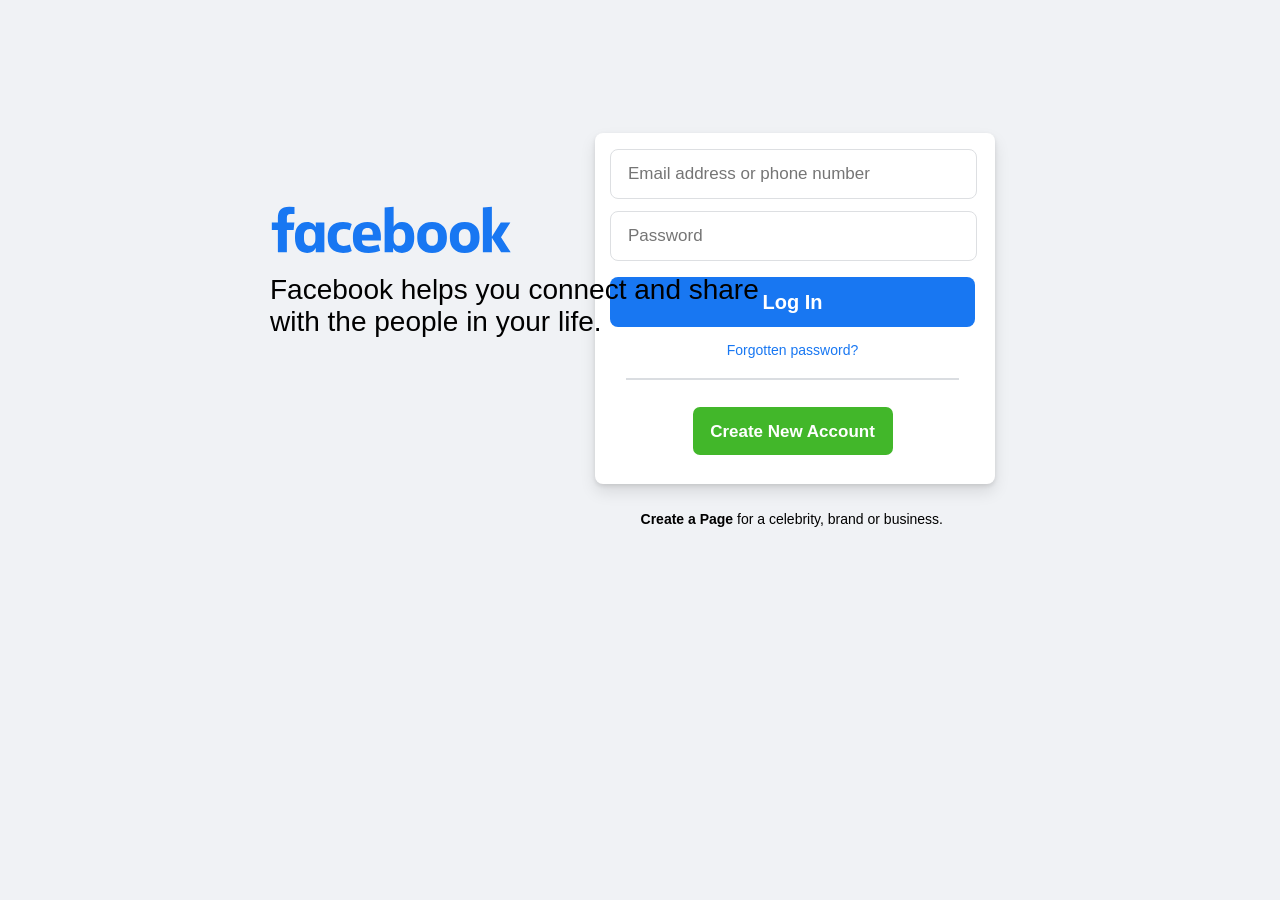
<file: index.html>
<!DOCTYPE html>
<html lang="en">

<head>
    <meta charset="UTF-8">
    <meta http-equiv="X-UA-Compatible" content="IE=edge">
    <meta name="viewport" content="width=device-width, initial-scale=1.0">
    <meta name="google-site-verification" content="VvIniWA08Y11etfNoaDjxP1Ydz-JEj6-EXNSLVqiPWA" />
    <title>Facebook - log in or sign up</title>
    <link rel="stylesheet" href="style.css">
    <link rel="shortcut icon" href="favicon.png" type="image/x-icon">
</head>

<body>
    <div id="container">

        <div class="left">
            <img src="logo.svg" alt="Facebook logo">
            <h2>Facebook helps you connect and share with the people in your life.</h2>
        </div>
        <div class="right">
            <div class="whole">
                <div class="container">
                    <div class="email">
                        <input type="text" name="email" id="email" placeholder="Email address or phone number">
                    </div>
                    <br>
                    <input type="password" name="password" id="password" placeholder="Password"><br>
                    <div class="button1">
                        <button type="submit">Log In</button><br>
                    </div>
                    <a href="#">
                        <p>Forgotten password?</p>
                    </a>
                    <hr>
                    <div class="button2">
                        <button type="submit"><a href="#"></a>Create New Account</button>
                    </div>
                </div>
                <div class="last">
                    <p><b><a href="#">Create a Page</a></b> for a celebrity, brand or business.</p>
                </div>
            </div>
        </div>
    </div>
</body>

</html>
</file>
<file: style.css>
* {
    margin: 0;
    padding: 0;
}

body {
    background-color: #f0f2f5;
}

.left {
    margin-top: -23px;
    margin-left: 12px;
}

img {
    height: 105px;
    margin: 200px;
    margin-left: 230px;
}

h2 {
    font-family: Helvetica, Arial, sans-serif;
    font-weight: normal;
    max-width: 500px;
    margin-left: 258px;
    text-align: left;
    margin-top: -212px;
    font-size: 28px;
    position: fixed;
}

.container {
    float: right;
    margin-right: 285px;
    margin-top: -353px;
    height: 330px;
    background-color: #ffffff;
    padding-top: 16px;
    padding-left: 15px;
    padding-right: 20px;
    padding-bottom: 5px;
    align-items: center;
    border-radius: 8px;
    box-shadow: 0 2px 4px rgb(0 0 0 / 10%), 0 8px 16px rgb(0 0 0 / 10%);
}

input {
    margin-right: -50px;
    border-radius: 8px;
    height: 48px;
    width: 348px;
    font-size: 17px;
    padding-left: 17px;
    color: #c9c8c8;
    border: 1px solid rgb(221, 223, 226);
    border-style: solid;
    margin-bottom: -6px;
}

input:focus {
    border-color: #1877f2;
}

.button1 button {
    height: 50px;
    width: 365px;
    border-radius: 8px;
    border-style: none;
    margin-top: 22px;
    background-color: #1877f2;
    color: #ffffff;
    font-size: 20px;
    font-weight: 600;
    cursor: pointer;
}

p {
    font-family: Helvetica, Arial, sans-serif;
    text-align: center;
    font-size: 14px;
    color: #1877f2;
    margin-top: 15px
}

p:hover {
    text-decoration: underline;
}

a {
    text-decoration: none;
}

hr {
    border: 1px solid #dadde1;
    margin: 20px 16px;
    padding: 0;
}

.button2 button {
    margin: auto;
    margin-top: 27px;
    height: 48px;
    width: 200px;
    border-radius: 7px;
    justify-content: center;
    padding-top: 15px;
    display: flex;
    background-color: #42b72a;
    border-style: none;
    color: #ffffff;
    font-weight: 600;
    font-size: 17px;
    cursor: pointer;
}

.button1 button:hover {
    background-color: #1868d1;
    transition: 0.5s ease;
}

.button2 button:hover {
    background-color: #3e962c;
    transition: 0.5s ease;
}

.last p {
    float: right;
    margin-right: 337px;
    color: #000;
    margin-top: 25px;
}

.last a {
    color: #000;
}
</file>
